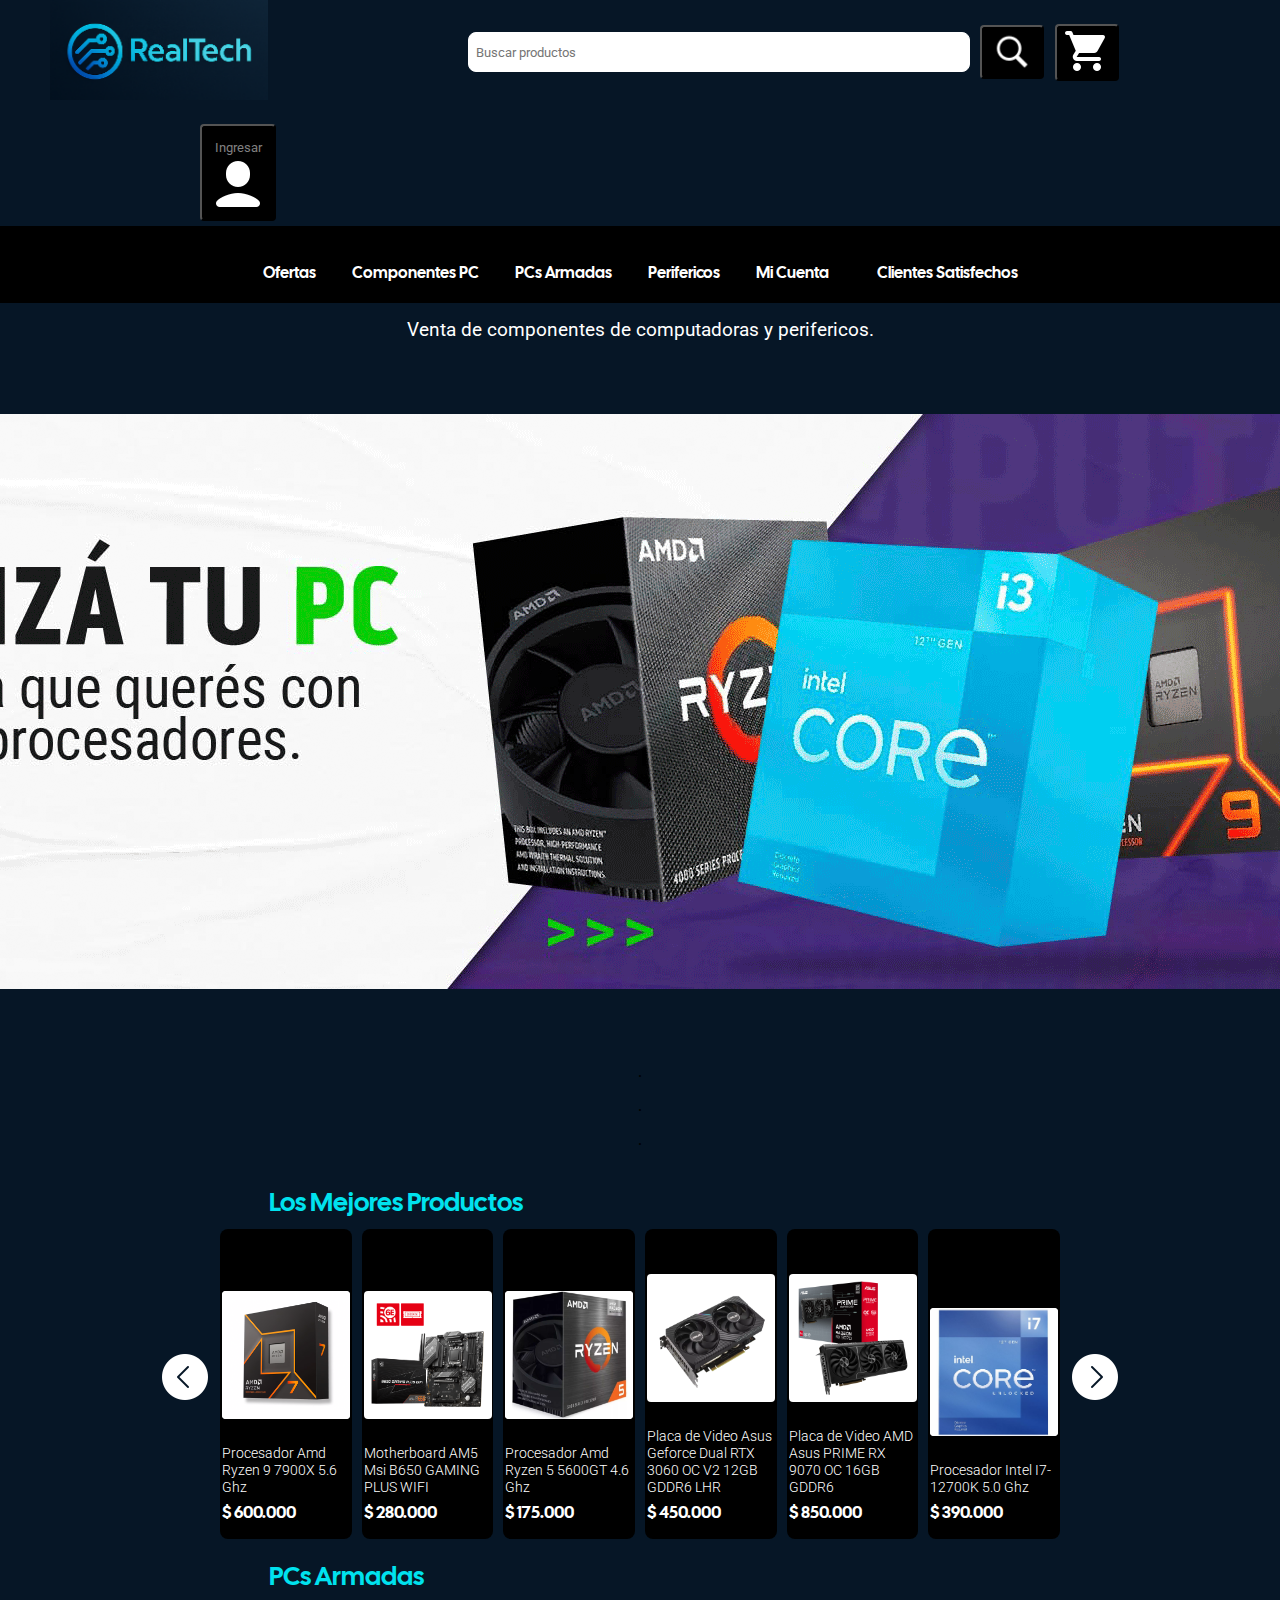
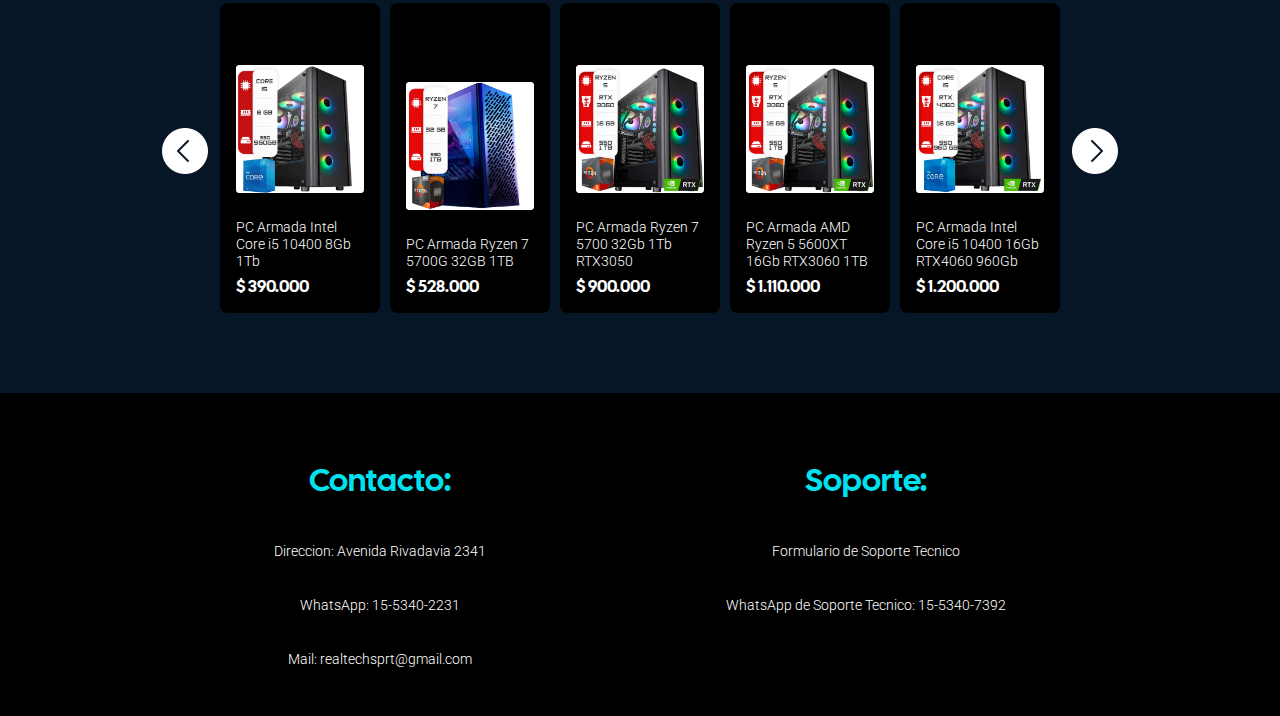
<file: index.html>
<!DOCTYPE html>
<html lang="en">
<head>
    <meta charset="UTF-8" />
    <meta name="viewport" content="width=device-width, initial-scale=1.0" />
    <meta http-equiv="X-UA-Compatible" content="ie=edge" />
    <title>HTML + CSS</title>
    <link rel="stylesheet" href="../estilos/styles.css" />
    <!--link a fuentes-->
    <link rel="preconnect" href="https://fonts.googleapis.com">
    <link rel="preconnect" href="https://fonts.gstatic.com" crossorigin>
    <link href="https://fonts.googleapis.com/css2?family=Cal+Sans&family=Mandali&display=swap" 
    rel="stylesheet"
    />
    <link
      href="https://fonts.googleapis.com/css2?family=Poppins:ital,wght@0,100;0,200;0,300;0,400;0,500;0,600;0,700;0,800;0,900;1,100;1,200;1,300;1,400;1,500;1,600;1,700;1,800;1,900&family=Roboto:ital,wght@0,100..900;1,100..900&display=swap"
      rel="stylesheet"
    />


</head>
<body>

    <header>
      <div class="logo">
        <a href="index.html"
          ><img
            id="logo"
            src="../imagenes/logo realtech.png"
            alt="Logo RealTech"
          />
        </a>
      </div>

      <div class="BarraBusqueda">
        <input id="inputBuscar" placeholder="Buscar productos" />
        <button id="botonBuscar">
          <img src="../imagenes/icons8-search-50.png" id="pngBuscar" />
        </button>
      </div>
      <div class="carrito">
        <button id="botonCarrito"> <img src="../imagenes/icons8-shopping-cart-48.png" id="pngCarrito" /> </button>
      </div>
<div class="botonUser"> 
  <button id="botonUser"> 
  <p class="textoIconoUser">Ingresar</p>
  <img src="../imagenes/icons8-user-60.png" id="imagenIconoUser" alt="userIcono"></button>
</div>

      <nav class="linkSecciones">
        <ul id="listaSecciones">
          <li><a href="">Ofertas</a></li>
          <li>Componentes PC
            <ul class="subListaDropdown">
              <li><a href="">Procesadores</a></li>
              <li><a href="">Placas de Video</a></li>
              <li><a href="">Motherboards</a></li>
              <li><a href="">Memorias Ram</a></li>
              <li><a href="">Almacenamiento</a></li>
              <li><a href="">Fuentes de Poder</a></li>
              <li><a href="">Gabinetes</a></li>
              <li><a href="">Disipadores</a></li>
            </ul>
          </li>
          <li><a href="">PCs Armadas</a>
            <ul class="subListaDropdown">
              <li><a href="">PCs Intel</a></li>
              <li><a href="">PCs AMD</a></li>
            </ul>
          </li>
          <li>Perifericos
            <ul class="subListaDropdown">
              <li><a href="">Teclados</a></li>
              <li><a href="">Mouses</a></li>
              <li><a href="">Pads</a></li>
              <li><a href="">Auriculares</a></li>
              <li><a href="">Microfonos</a></li>
              <li><a href="">Camaras Web</a></li>
              <li><a href="">Monitores</a></li>
            </ul>
          </li>
          <li><a href="">Mi Cuenta</a>
            <ul class="subListaDropdown">
              <li><a href="">Iniciar Sesion</a></li>
              <li><a href="">Historial de Compras</a></li>
              <li><a href="">Favoritos</a></li>
            </ul>
          </li>
          <li><a href="html/galeria.html">Clientes Satisfechos</a></li>
        </ul>

      </nav>
    </header>
    <main>
      <p class="textoInicial">Venta de componentes de computadoras y perifericos.</p>

      <div id="carousel">
        
        <div class="flechaIzquierda">
        <img id="flechaIzquierda" src="../imagenes/icons8-flecha-izquierda.png" alt="flecha izquierda" loading="lazy">
        </div>
        <div class="carouselImgsContainer">
          <div class="Img">
            <img src="../imagenes/carrousel-1.webp" id="imgCarousel" class="carouselImg" alt="imagenCarousel1">
          </div>
          
        </div>
        <div class="flechaDerecha">
        <img id="flechaDerecha" src="../imagenes/icons8-flecha-derecha.png"alt="flecha derecha" loading="lazy"> 
        </div>
      </div>
      <div class="carouselPages" id="puntos">
            
      </div>

      <div class="separador">
        <h2 class="titulo">Los Mejores Productos</h2>    
      </div>
    <section class="cardProductos">
      <div class="flechaIzquierda">
        <img class="imagenIzquierda" src="../imagenes/icons8-flecha-izquierda.png">
      </div>
    
    <div class="wholeCard">
      <div class="containerImageCard">
        <img class="imageCard" src="../imagenes/ryzen9 7900X.png" alt="Imagen del producto" />
        </div>
      <div class="cardInfo">
        <h3 class="nombreProducto">Procesador Amd Ryzen 9 7900X 5.6 Ghz</h3>
        <h3 class="precioProducto">$ 600.000</h3> 
      </div>
    </div>
    <div class="wholeCard">
      <div class="containerImageCard">
        <img class="imageCard" src="../imagenes/MB MSI B650 gaming plus wifi.png" alt="Imagen del producto" />
        </div>
      <div class="cardInfo">
        <h3 class="nombreProducto">Motherboard AM5 Msi B650 GAMING PLUS WIFI</h3>
        <h3 class="precioProducto">$ 280.000</h3>
      </div>
    </div>
    <div class="wholeCard">
      <div class="containerImageCard">
        <img class="imageCard" src="../imagenes/Ryzen5 5600gt.jpg" alt="Imagen del producto" />
        </div>
      <div class="cardInfo">
        <h3 class="nombreProducto">Procesador Amd Ryzen 5 5600GT 4.6 Ghz</h3>
        <h3 class="precioProducto">$ 175.000</h3>
      </div>
    </div>
    <div class="wholeCard">
      <div class="containerImageCard">
        <img class="imageCard" src="../imagenes/RTX 3060 ASUS 12gb gddr6.webp" alt="Imagen del producto" />
        </div>
      <div class="cardInfo">
        <h3 class="nombreProducto">Placa de Video Asus Geforce Dual RTX 3060 OC V2 12GB GDDR6 LHR</h3>
        <h3 class="precioProducto">$ 450.000</h3>
      </div>
    </div>
    <div class="wholeCard">
      <div class="containerImageCard">
        <img  class="imageCard" src="../imagenes/AMD Radeon ASUS PRIME 9070 OC 16Gb gddr6.png" alt="Imagen del producto" />
        </div>
      <div class="cardInfo">
        <h3 class="nombreProducto">Placa de Video AMD Asus PRIME RX 9070  OC 16GB GDDR6</h3>
        <h3 class="precioProducto">$ 850.000</h3>
      </div>
    </div>
    <div class="wholeCard">
      <div class="containerImageCard">
        <img  class="imageCard" src="../imagenes/Intel I7 12700K.jpg" alt="Imagen del producto" />
        </div>
      <div class="cardInfo">
        <h3 class="nombreProducto">Procesador Intel I7-12700K 5.0 Ghz</h3>
        <h3 class="precioProducto">$ 390.000</h3>
      </div>
    </div>
    <div class="flechaDerecha">
      <img class="imagenDerecha" src="../imagenes/icons8-flecha-derecha.png">
    </div>
    </section>

    <div class="separador">
      <h2 class="titulo">PCs Armadas</h2>
    </div>

    <section class="cardProductos">
      <div class="flechaIzquierda">
        <img class="imagenIzquierda" src="../imagenes/icons8-flecha-izquierda.png">
      </div>
    <div class="wholeCard">
      <div class="containerImageCard">
        <img class="imageCard" src="../imagenes/PC I5 10400 8gb 1tb.jpg" alt="Imagen del producto" />
      </div>
      <div class="cardInfo">
        <h3 class="nombreProducto">PC Armada Intel Core i5 10400 8Gb 1Tb</h3>
        <h3 class="precioProducto">$ 390.000</h3>
      </div>
    </div>
    <div class="wholeCard">
      <div class="containerImageCard">
        <img class="imageCard" src="../imagenes/Pc Ryzen 7 5700G  32GB 1TB.jpg" alt="Imagen del producto" />
        </div>
      <div class="cardInfo">
        <h3 class="nombreProducto">PC Armada Ryzen 7 5700G 32GB 1TB</h3>
        <h3 class="precioProducto">$ 528.000</h3>
      </div>
    </div>
    <div class="wholeCard">
      <div class="containerImageCard">
        <img class="imageCard" src="../imagenes/PC Ryzen 5 5600XT 16Gb 1Tb RTX3060.jpg" alt="Imagen del producto" />
        </div>
      <div class="cardInfo">
        <h3 class="nombreProducto">PC Armada Ryzen 7 5700 32Gb 1Tb RTX3050</h3>
        <h3 class="precioProducto">$ 900.000</h3>
      </div>
    </div>
    <div class="wholeCard">
      <div class="containerImageCard">
        <img class="imageCard" src="../imagenes/PC Ryzen 5 5600XT 16Gb 1Tb RTX3060.jpg" alt="Imagen del producto" />
        </div>
      <div class="cardInfo">
        <h3 class="nombreProducto">PC Armada AMD Ryzen 5 5600XT 16Gb RTX3060 1TB</h3>
        <h3 class="precioProducto">$ 1.110.000</h3>
      </div>
    </div>
    <div class="wholeCard">
      <div class="containerImageCard">
        <img class="imageCard" src="../imagenes/PC I5 10400 16Gb RTX4060 960Gb.jpg" alt="Imagen del producto" />
        </div>
      <div class="cardInfo">
        <h3 class="nombreProducto">PC Armada Intel Core i5 10400 16Gb RTX4060 960Gb</h3>
        <h3 class="precioProducto">$ 1.200.000</h3>
      </div>
    </div>
    <div class="flechaDerecha">
      <img class="imagenDerecha" src="../imagenes/icons8-flecha-derecha.png">
    </div>
    </section>
  </main>
    <footer>
      <div class="contactoSoporte">
       <h3 class="tituloFooter">Contacto:</h3>
        <p class="datosContacto">Direccion: Avenida Rivadavia 2341</p>
        <p class="datosContacto">WhatsApp: 15-5340-2231</p>
        <p class="datosContacto">Mail: realtechsprt@gmail.com</p>
      </div>  
      <div class="contactoSoporte">
        <h3 class="tituloFooter">Soporte:</h3>
          <p class="datosSoporte"><a href="html/soporteTecnico.html">Formulario de Soporte Tecnico</a></p>
          <p class="datosSoporte">WhatsApp de Soporte Tecnico: 15-5340-7392</p>

      </div>
  </footer>
  <script src="js/app.js"></script>
</body>
</html>
</file>
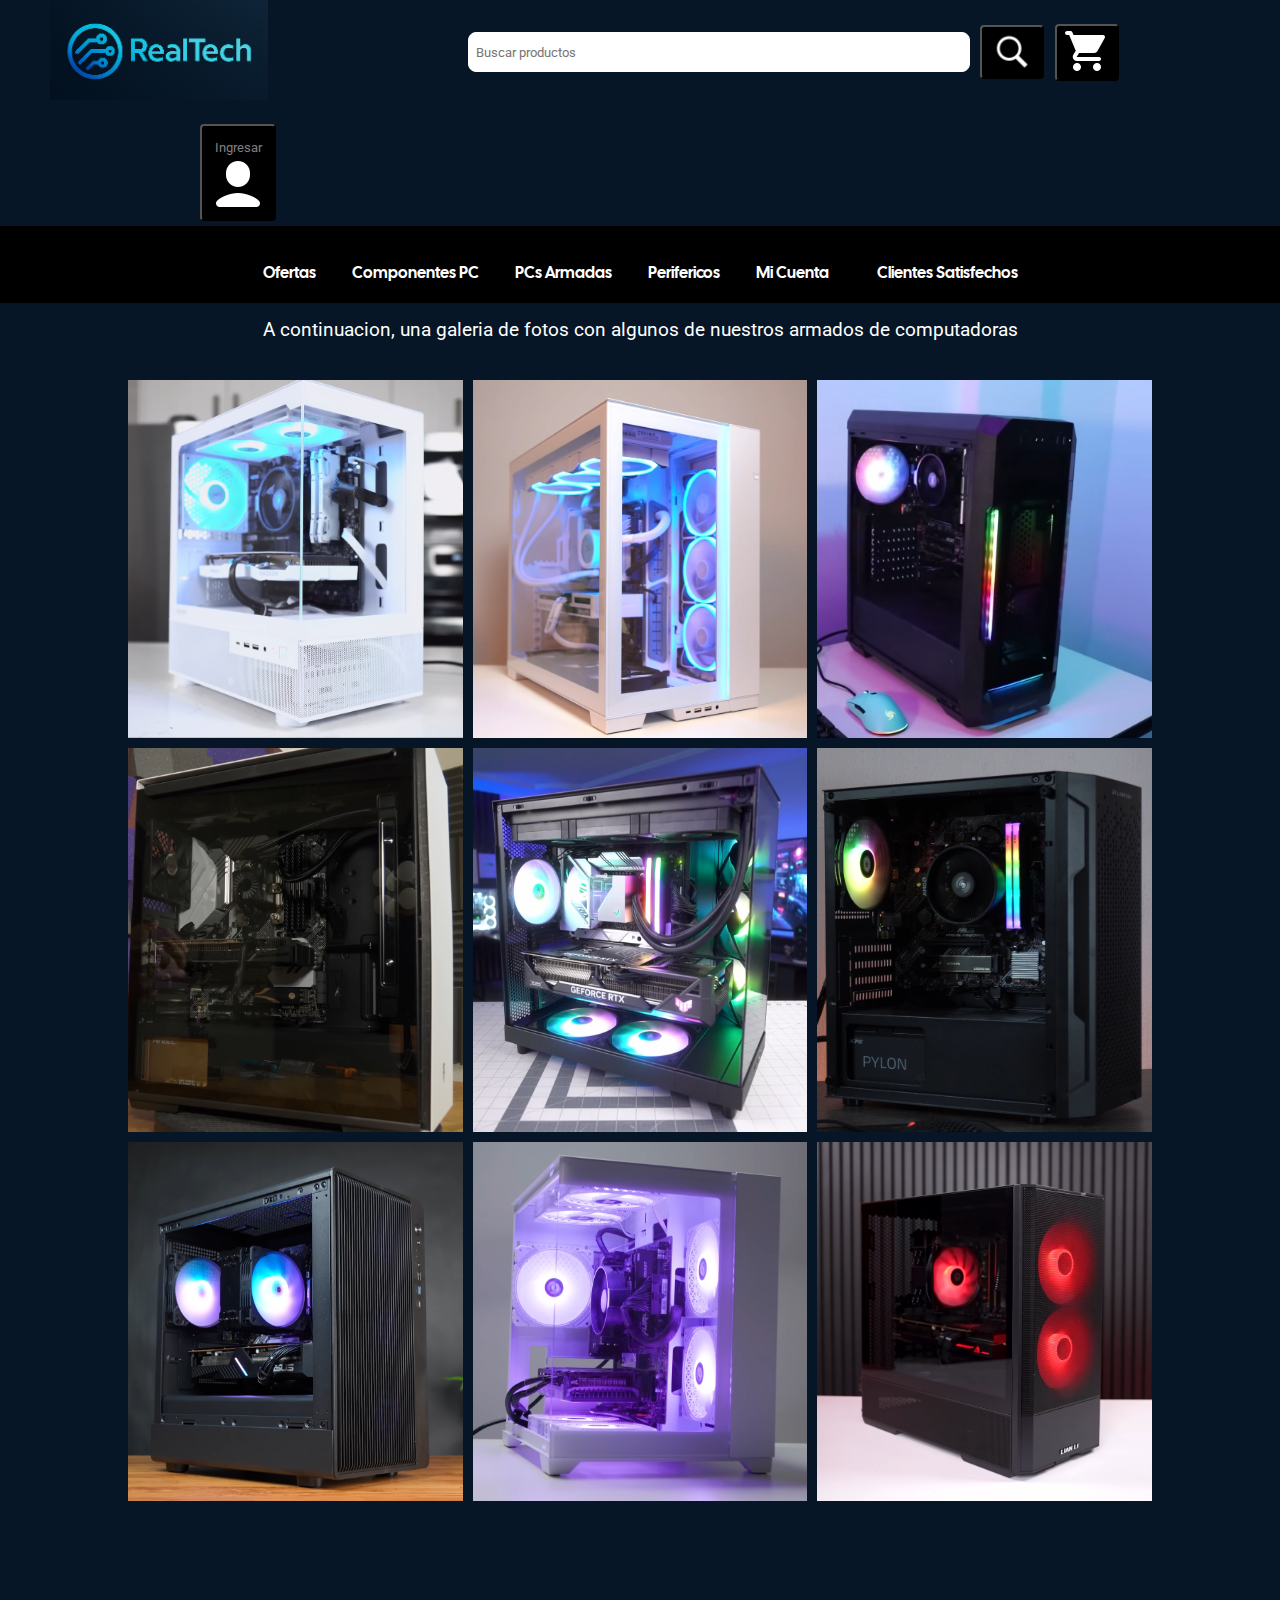
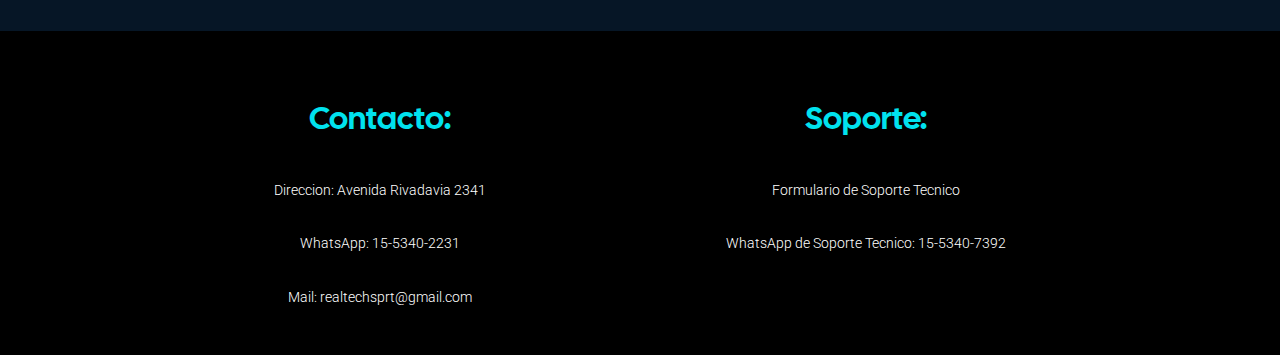
<file: html/galeria.html>
<!DOCTYPE html>
<html lang="en">
<head>
    <meta charset="UTF-8">
    <meta name="viewport" content="width=device-width, initial-scale=1.0">
    <title>Galeria de fotos</title>
    <link rel="stylesheet" href="../estilos/styles.css">
<link rel="stylesheet" href="../estilos/galeria.css">
<!--link a fuentes-->
<link rel="preconnect" href="https://fonts.googleapis.com">
<link rel="preconnect" href="https://fonts.gstatic.com" crossorigin>
<link href="https://fonts.googleapis.com/css2?family=Cal+Sans&family=Mandali&display=swap" 
rel="stylesheet"
/>
<link
  href="https://fonts.googleapis.com/css2?family=Poppins:ital,wght@0,100;0,200;0,300;0,400;0,500;0,600;0,700;0,800;0,900;1,100;1,200;1,300;1,400;1,500;1,600;1,700;1,800;1,900&family=Roboto:ital,wght@0,100..900;1,100..900&display=swap"
  rel="stylesheet"
/>
<!--vinculacion a booststrap-->
<link href="https://cdn.jsdelivr.net/npm/bootstrap@5.3.5/dist/css/bootstrap.min.css" rel="stylesheet" integrity="sha384-SgOJa3DmI69IUzQ2PVdRZhwQ+dy64/BUtbMJw1MZ8t5HZApcHrRKUc4W0kG879m7" crossorigin="anonymous">


</head>
<body>
<script src="https://cdn.jsdelivr.net/npm/bootstrap@5.3.5/dist/js/bootstrap.bundle.min.js" integrity="sha384-k6d4wzSIapyDyv1kpU366/PK5hCdSbCRGRCMv+eplOQJWyd1fbcAu9OCUj5zNLiq" crossorigin="anonymous"></script>

<header>
  <div class="logo">
    <a href="../index.html"
      ><img
        id="logo"
        src="../imagenes/logo realtech.png"
        alt="Logo RealTech"
      />
    </a>
  </div>

  <div class="BarraBusqueda">
    <input id="inputBuscar" placeholder="Buscar productos" />
    <button id="botonBuscar">
      <img src="../imagenes/icons8-search-50.png" id="pngBuscar" />
    </button>
  </div>
  <div class="carrito">
    <button id="botonCarrito"> <img src="../imagenes/icons8-shopping-cart-48.png" id="pngCarrito" /> </button>
  </div>
<div class="botonUser"> 
<button id="botonUser"> 
<p class="textoIconoUser">Ingresar</p>
<img src="../imagenes/icons8-user-60.png" id="imagenIconoUser" alt="userIcono"></button>
</div>

  <nav class="linkSecciones">
    <ul id="listaSecciones">
      <li><a href="">Ofertas</a></li>
      <li>Componentes PC
        <ul class="subListaDropdown">
          <li><a href="">Procesadores</a></li>
          <li><a href="">Placas de Video</a></li>
          <li><a href="">Motherboards</a></li>
          <li><a href="">Memorias Ram</a></li>
          <li><a href="">Almacenamiento</a></li>
          <li><a href="">Fuentes de Poder</a></li>
          <li><a href="">Gabinetes</a></li>
          <li><a href="">Disipadores</a></li>
        </ul>
      </li>
      <li><a href="">PCs Armadas</a>
        <ul class="subListaDropdown">
          <li><a href="">PCs Intel</a></li>
          <li><a href="">PCs AMD</a></li>
        </ul>
      </li>
      <li>Perifericos
        <ul class="subListaDropdown">
          <li><a href="">Teclados</a></li>
          <li><a href="">Mouses</a></li>
          <li><a href="">Pads</a></li>
          <li><a href="">Auriculares</a></li>
          <li><a href="">Microfonos</a></li>
          <li><a href="">Camaras Web</a></li>
          <li><a href="">Monitores</a></li>
        </ul>
      </li>
      <li><a href="">Mi Cuenta</a>
        <ul class="subListaDropdown">
          <li><a href="">Iniciar Sesion</a></li>
          <li><a href="">Historial de Compras</a></li>
          <li><a href="">Favoritos</a></li>
        </ul>
      </li>
      <li><a href="galeria.html">Clientes Satisfechos</a></li>
    </ul>

  </nav>
</header>
<main>

    <p class="textoInicial">A continuacion, una galeria de fotos con algunos de nuestros armados de computadoras</p>

<section class="galeria">
    <div class="imagenGaleria">
        <img class= "imgGal" src="../imagenes/galeria-1.png" alt="galeria-1">
        

    </div>
    <div class="imagenGaleria">
        <img class= "imgGal" src="../imagenes/galeria-2.png" alt="galeria-1">
        

    </div>
    <div class="imagenGaleria">
        <img class= "imgGal" src="../imagenes/galeria-3.png" alt="galeria-1">
        

    </div>
    <div class="imagenGaleria">
        <img class= "imgGal" src="../imagenes/galeria-4.png" alt="galeria-1">
        

    </div>
    <div class="imagenGaleria">
        <img class= "imgGal" src="../imagenes/galeria-5.png" alt="galeria-1">
        

    </div>
    <div class="imagenGaleria">
        <img class= "imgGal" src="../imagenes/galeria-7.png" alt="galeria-1">
        

    </div>
    <div class="imagenGaleria">
        <img class= "imgGal" src="../imagenes/galeria-8.png" alt="galeria-1">
        

    </div>
    <div class="imagenGaleria">
        <img class= "imgGal" src="../imagenes/galeria-9.png" alt="galeria-1">
        

    </div>
    <div class="imagenGaleria">
        <img class= "imgGal" src="../imagenes/galeria-10.png" alt="galeria-1">
        

    </div>


</section>

</main>

<footer>
  <div class="contactoSoporte">
  <h3 class="tituloFooter">Contacto:</h3>
    <p class="datosContacto">Direccion: Avenida Rivadavia 2341</p>
    <p class="datosContacto">WhatsApp: 15-5340-2231</p>
    <p class="datosContacto">Mail: realtechsprt@gmail.com</p>
  </div>  
  <div class="contactoSoporte">
    <h3 class="tituloFooter">Soporte:</h3>
      <p class="datosSoporte"><a href="soporteTecnico.html">Formulario de Soporte Tecnico</a></p>
      <p class="datosSoporte">WhatsApp de Soporte Tecnico: 15-5340-7392</p>

  </div>
</footer>
</body>
</html>
</file>
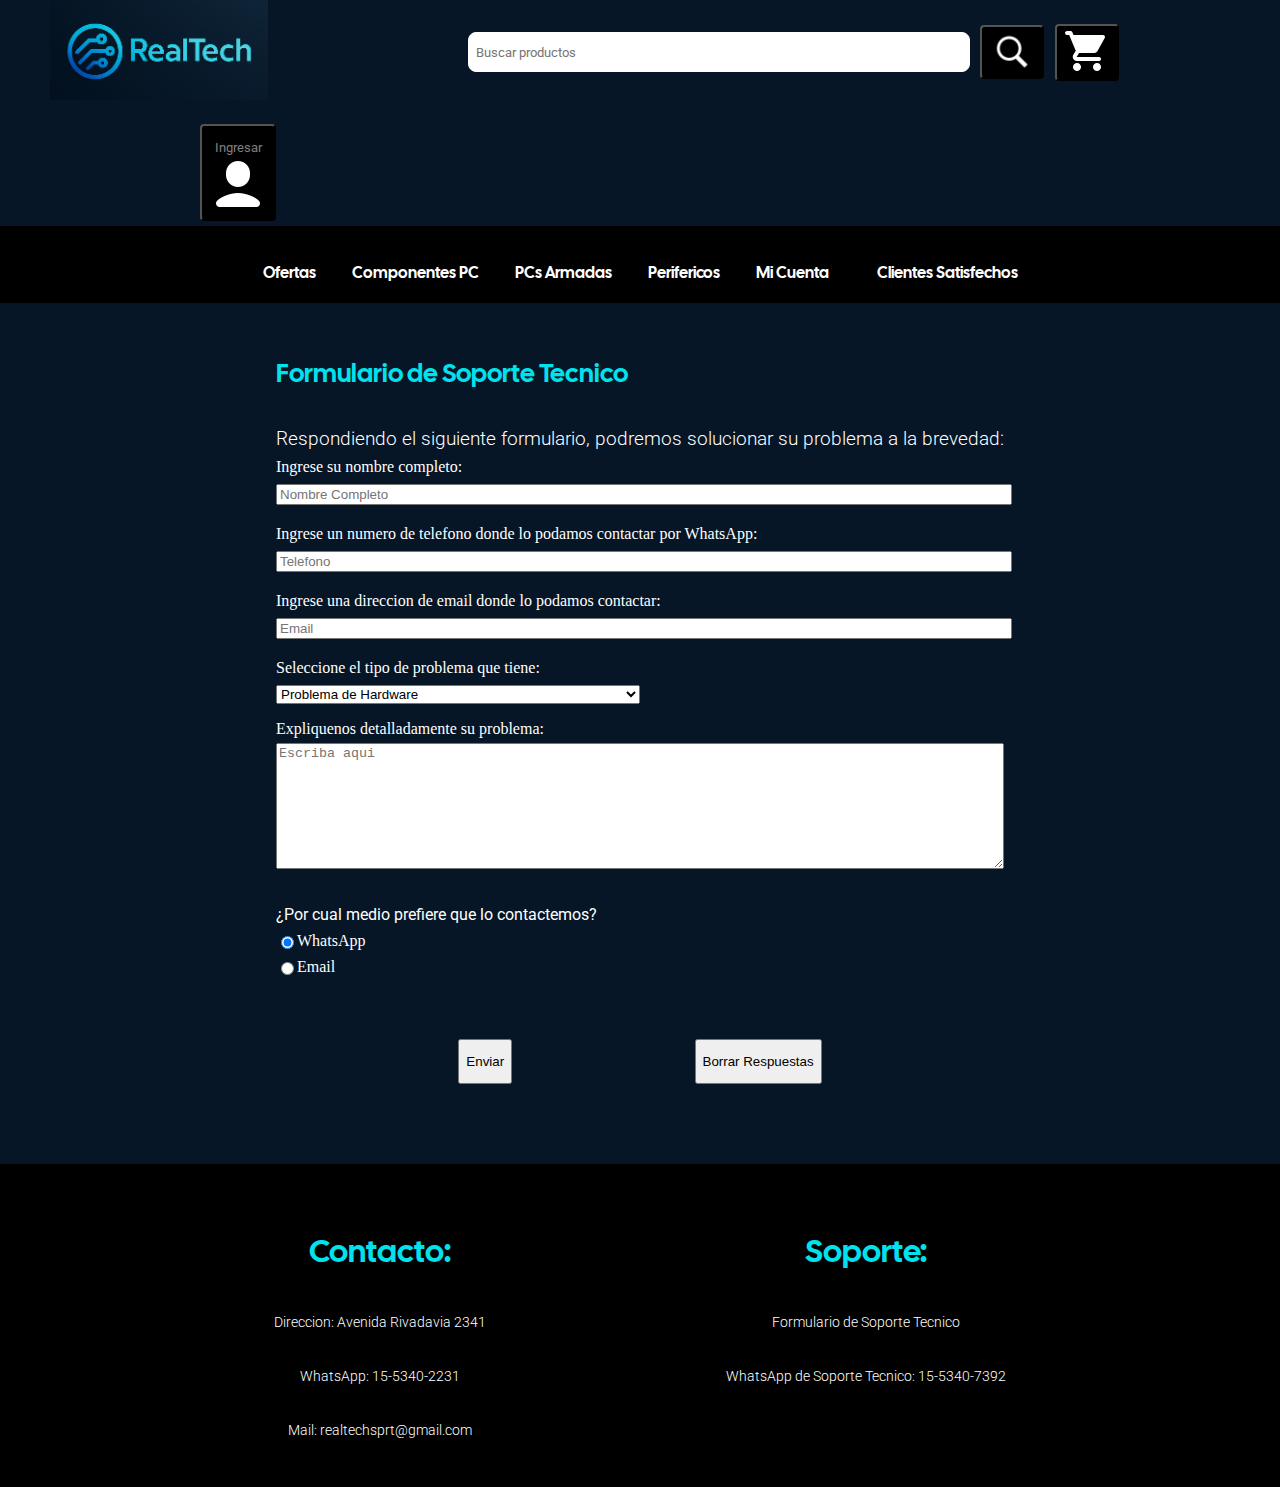
<file: html/soporteTecnico.html>
<!DOCTYPE html>
<html lang="en">
<head>
    <meta charset="UTF-8">
    <meta name="viewport" content="width=device-width, initial-scale=1.0">
    <title>Formulario de Soporte</title>
    <link rel="stylesheet" href="../estilos/styles.css" />
    <link rel="stylesheet" href="../estilos/soporteTecnico.css" />
    <!--link a fuentes-->
    <link rel="preconnect" href="https://fonts.googleapis.com">
    <link rel="preconnect" href="https://fonts.gstatic.com" crossorigin>
    <link href="https://fonts.googleapis.com/css2?family=Cal+Sans&family=Mandali&display=swap" 
    rel="stylesheet"
    />
    <link
      href="https://fonts.googleapis.com/css2?family=Poppins:ital,wght@0,100;0,200;0,300;0,400;0,500;0,600;0,700;0,800;0,900;1,100;1,200;1,300;1,400;1,500;1,600;1,700;1,800;1,900&family=Roboto:ital,wght@0,100..900;1,100..900&display=swap"
      rel="stylesheet"
    />
    <!--vinculacion a booststrap-->
    <link href="https://cdn.jsdelivr.net/npm/bootstrap@5.3.5/dist/css/bootstrap.min.css" rel="stylesheet" integrity="sha384-SgOJa3DmI69IUzQ2PVdRZhwQ+dy64/BUtbMJw1MZ8t5HZApcHrRKUc4W0kG879m7" crossorigin="anonymous">

</head>
<body>
    <script src="https://cdn.jsdelivr.net/npm/bootstrap@5.3.5/dist/js/bootstrap.bundle.min.js" integrity="sha384-k6d4wzSIapyDyv1kpU366/PK5hCdSbCRGRCMv+eplOQJWyd1fbcAu9OCUj5zNLiq" crossorigin="anonymous"></script>

    <header>
      <div class="logo">
        <a href="../index.html"
          ><img
            id="logo"
            src="../imagenes/logo realtech.png"
            alt="Logo RealTech"
          />
        </a>
      </div>

      <div class="BarraBusqueda">
        <input id="inputBuscar" placeholder="Buscar productos" />
        <button id="botonBuscar">
          <img src="../imagenes/icons8-search-50.png" id="pngBuscar" />
        </button>
      </div>
      <div class="carrito">
        <button id="botonCarrito"> <img src="../imagenes/icons8-shopping-cart-48.png" id="pngCarrito" /> </button>
      </div>
<div class="botonUser"> 
  <button id="botonUser"> 
  <p class="textoIconoUser">Ingresar</p>
  <img src="../imagenes/icons8-user-60.png" id="imagenIconoUser" alt="userIcono"></button>
</div>

      <nav class="linkSecciones">
        <ul id="listaSecciones">
          <li><a href="">Ofertas</a></li>
          <li>Componentes PC
            <ul class="subListaDropdown">
              <li><a href="">Procesadores</a></li>
              <li><a href="">Placas de Video</a></li>
              <li><a href="">Motherboards</a></li>
              <li><a href="">Memorias Ram</a></li>
              <li><a href="">Almacenamiento</a></li>
              <li><a href="">Fuentes de Poder</a></li>
              <li><a href="">Gabinetes</a></li>
              <li><a href="">Disipadores</a></li>
            </ul>
          </li>
          <li><a href="">PCs Armadas</a>
            <ul class="subListaDropdown">
              <li><a href="">PCs Intel</a></li>
              <li><a href="">PCs AMD</a></li>
            </ul>
          </li>
          <li>Perifericos
            <ul class="subListaDropdown">
              <li><a href="">Teclados</a></li>
              <li><a href="">Mouses</a></li>
              <li><a href="">Pads</a></li>
              <li><a href="">Auriculares</a></li>
              <li><a href="">Microfonos</a></li>
              <li><a href="">Camaras Web</a></li>
              <li><a href="">Monitores</a></li>
            </ul>
          </li>
          <li><a href="">Mi Cuenta</a>
            <ul class="subListaDropdown">
              <li><a href="">Iniciar Sesion</a></li>
              <li><a href="">Historial de Compras</a></li>
              <li><a href="">Favoritos</a></li>
            </ul>
          </li>
          <li><a href="galeria.html">Clientes Satisfechos</a></li>
        </ul>

      </nav>
    </header>
    <main>

<section class="formulario">
<h1 class="tituloFormSprt">Formulario de Soporte Tecnico</h1>
<p class="introForm">Respondiendo el siguiente formulario, podremos solucionar su problema a la brevedad:</p>

<form id="formularioSoporte" >
<div id="formulario">

  <div class="datosPersonales">
    <label for="inputNombreCompletoSprt">Ingrese su nombre completo:</label>
    <input type="text" name="Nombre Completo" placeholder="Nombre Completo" id="inputNombreCompletoSprt" required>
  </div>
  <div class="datosPersonales">
   <label for="inputTelefonoSprt">Ingrese un numero de telefono donde lo podamos contactar por WhatsApp:</label>
    <input type="text" name="Telefono" placeholder="Telefono" id="inputTelefonoSprt" autocomplete="off" required>
  </div>
  <div class="datosPersonales">
    <label for="inputEmailSprt">Ingrese una direccion de email donde lo podamos contactar:</label>
    <input type="text" name="Email" placeholder="Email" id  ="inputEmailSprt" required autocomplete="off"> 
  </div>
    <div class="seleccionProblema">
      <label for="selectProblema">Seleccione el tipo de problema que tiene:</label>
      <select id="selectProblema">
        <option value="Problema de Hardware">Problema de Hardware</option>
        <option value="Problema de Software">Problema de Software</option>
        <option value="Problema con el Envio">Problema con el Envio</option>
        <option value="Problema con el Pago">Problema con el Pago</option>
        <option value="Otro">Otro</option>
      </select>
 
       <!-- Campo de texto oculto al inicio -->
      <div id="otroInput" >
        <label for="otroTexto">Especificá:</label>
        <input type="text" id="otroTexto" name="otroTexto" required>
      </div> 
     
    </div>
      <div class="explicacionProblema">
        <label for="explicacionProblema">Expliquenos detalladamente su problema:</label>
        <textarea id="explicacionProblema" name="explicacionProblema" rows="8" cols="70" placeholder="Escriba aqui"></textarea>
      </div>
      <div class="preferenciaContacto">
        <p class="textoPreferenciaContacto">¿Por cual medio prefiere que lo contactemos?</p>
        <div class="inputRadio">
          <input type="radio" id="Telefono" name="preferencia" value="Telefono" checked autocomplete="off"/>
          <label for="Telefono">WhatsApp</label>
        </div>
        <div class="inputRadio">
          <input type="radio" id="Email" name="preferencia" value="Email" autocomplete="off" />
          <label for="Email">Email</label>
        </div>
      </div>
      <div class="botonSubmitReset">
        <button type="submit" id="botonEnviar">Enviar</button>
        <button type="reset" id="botonReset">Borrar Respuestas</button>
      </div>
</div>

</div>
</form>

</section>

    </main>
    <footer>
        <div class="contactoSoporte">
        <h3 class="tituloFooter">Contacto:</h3>
          <p class="datosContacto">Direccion: Avenida Rivadavia 2341</p>
          <p class="datosContacto">WhatsApp: 15-5340-2231</p>
          <p class="datosContacto">Mail: realtechsprt@gmail.com</p>
        </div>  
        <div class="contactoSoporte">
          <h3 class="tituloFooter">Soporte:</h3>
            <p class="datosSoporte"><a href="soporteTecnico.html">Formulario de Soporte Tecnico</a></p>
            <p class="datosSoporte">WhatsApp de Soporte Tecnico: 15-5340-7392</p>
  
        </div>
    </footer>
    <script src="../js/formulario.js"></script>
</body>
</html>
</file>
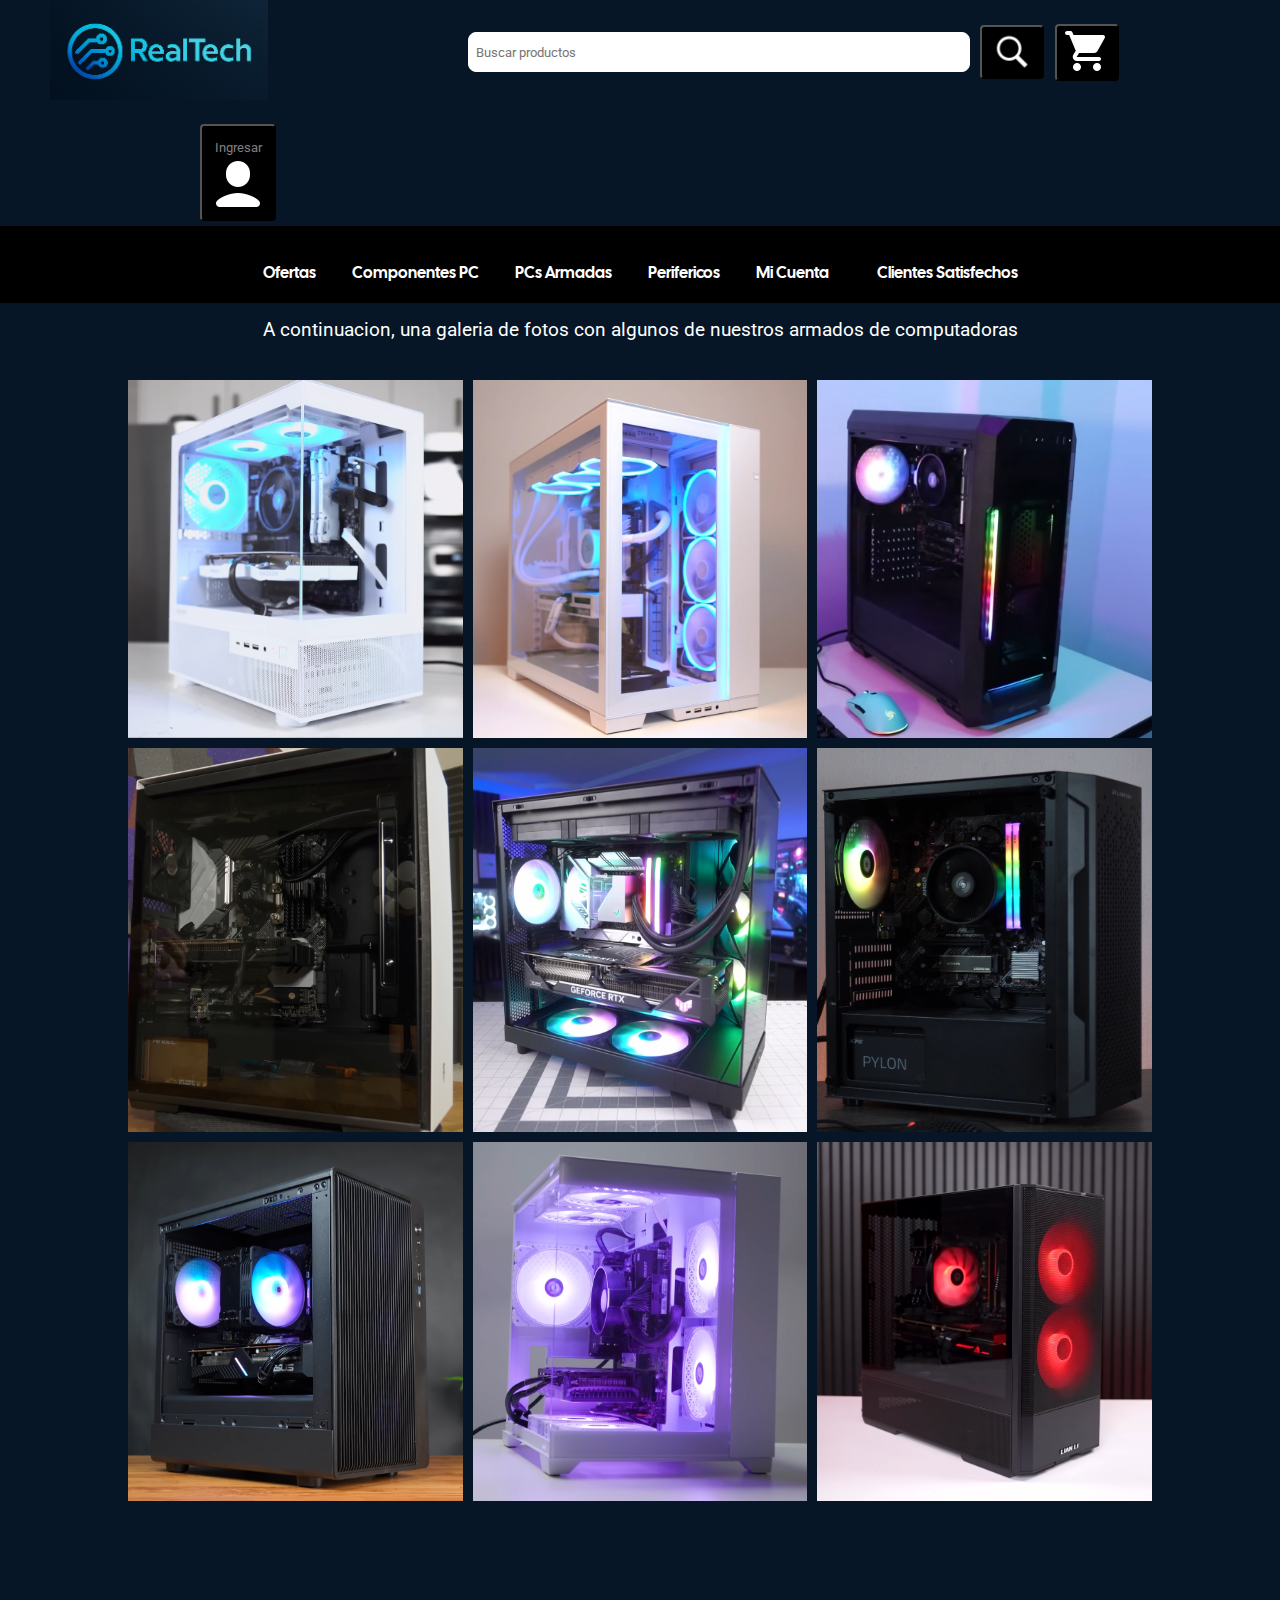
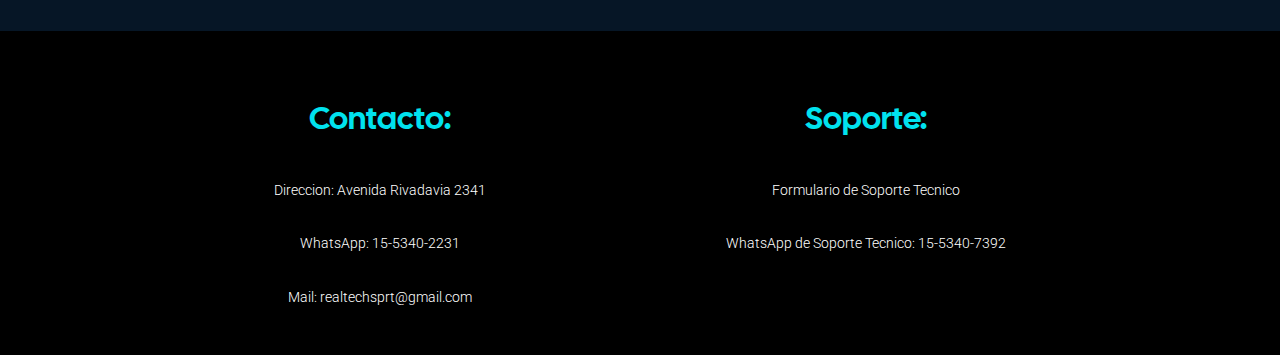
<file: 4 tp-maqueta/html/galeria.html>
<!DOCTYPE html>
<html lang="en">
<head>
    <meta charset="UTF-8">
    <meta name="viewport" content="width=device-width, initial-scale=1.0">
    <title>Galeria de fotos</title>
    <link rel="stylesheet" href="../estilos/styles.css">
<link rel="stylesheet" href="../estilos/galeria.css">
<!--link a fuentes-->
<link rel="preconnect" href="https://fonts.googleapis.com">
<link rel="preconnect" href="https://fonts.gstatic.com" crossorigin>
<link href="https://fonts.googleapis.com/css2?family=Cal+Sans&family=Mandali&display=swap" 
rel="stylesheet"
/>
<link
  href="https://fonts.googleapis.com/css2?family=Poppins:ital,wght@0,100;0,200;0,300;0,400;0,500;0,600;0,700;0,800;0,900;1,100;1,200;1,300;1,400;1,500;1,600;1,700;1,800;1,900&family=Roboto:ital,wght@0,100..900;1,100..900&display=swap"
  rel="stylesheet"
/>
<!--vinculacion a booststrap-->
<link href="https://cdn.jsdelivr.net/npm/bootstrap@5.3.5/dist/css/bootstrap.min.css" rel="stylesheet" integrity="sha384-SgOJa3DmI69IUzQ2PVdRZhwQ+dy64/BUtbMJw1MZ8t5HZApcHrRKUc4W0kG879m7" crossorigin="anonymous">


</head>
<body>
<script src="https://cdn.jsdelivr.net/npm/bootstrap@5.3.5/dist/js/bootstrap.bundle.min.js" integrity="sha384-k6d4wzSIapyDyv1kpU366/PK5hCdSbCRGRCMv+eplOQJWyd1fbcAu9OCUj5zNLiq" crossorigin="anonymous"></script>

<header>
  <div class="logo">
    <a href="index.html"
      ><img
        id="logo"
        src="../imagenes/logo realtech.png"
        alt="Logo RealTech"
      />
    </a>
  </div>

  <div class="BarraBusqueda">
    <input id="inputBuscar" placeholder="Buscar productos" />
    <button id="botonBuscar">
      <img src="../imagenes/icons8-search-50.png" id="pngBuscar" />
    </button>
  </div>
  <div class="carrito">
    <button id="botonCarrito"> <img src="../imagenes/icons8-shopping-cart-48.png" id="pngCarrito" /> </button>
  </div>
<div class="botonUser"> 
<button id="botonUser"> 
<p class="textoIconoUser">Ingresar</p>
<img src="../imagenes/icons8-user-60.png" id="imagenIconoUser" alt="userIcono"></button>
</div>

  <nav class="linkSecciones">
    <ul id="listaSecciones">
      <li><a href="">Ofertas</a></li>
      <li>Componentes PC
        <ul class="subListaDropdown">
          <li><a href="">Procesadores</a></li>
          <li><a href="">Placas de Video</a></li>
          <li><a href="">Motherboards</a></li>
          <li><a href="">Memorias Ram</a></li>
          <li><a href="">Almacenamiento</a></li>
          <li><a href="">Fuentes de Poder</a></li>
          <li><a href="">Gabinetes</a></li>
          <li><a href="">Disipadores</a></li>
        </ul>
      </li>
      <li><a href="">PCs Armadas</a>
        <ul class="subListaDropdown">
          <li><a href="">PCs Intel</a></li>
          <li><a href="">PCs AMD</a></li>
        </ul>
      </li>
      <li>Perifericos
        <ul class="subListaDropdown">
          <li><a href="">Teclados</a></li>
          <li><a href="">Mouses</a></li>
          <li><a href="">Pads</a></li>
          <li><a href="">Auriculares</a></li>
          <li><a href="">Microfonos</a></li>
          <li><a href="">Camaras Web</a></li>
          <li><a href="">Monitores</a></li>
        </ul>
      </li>
      <li><a href="">Mi Cuenta</a>
        <ul class="subListaDropdown">
          <li><a href="">Iniciar Sesion</a></li>
          <li><a href="">Historial de Compras</a></li>
          <li><a href="">Favoritos</a></li>
        </ul>
      </li>
      <li><a href="galeria.html">Clientes Satisfechos</a></li>
    </ul>

  </nav>
</header>
<main>

    <p class="textoInicial">A continuacion, una galeria de fotos con algunos de nuestros armados de computadoras</p>

<section class="galeria">
    <div class="imagenGaleria">
        <img class= "imgGal" src="../imagenes/galeria-1.png" alt="galeria-1">
        

    </div>
    <div class="imagenGaleria">
        <img class= "imgGal" src="../imagenes/galeria-2.png" alt="galeria-1">
        

    </div>
    <div class="imagenGaleria">
        <img class= "imgGal" src="../imagenes/galeria-3.png" alt="galeria-1">
        

    </div>
    <div class="imagenGaleria">
        <img class= "imgGal" src="../imagenes/galeria-4.png" alt="galeria-1">
        

    </div>
    <div class="imagenGaleria">
        <img class= "imgGal" src="../imagenes/galeria-5.png" alt="galeria-1">
        

    </div>
    <div class="imagenGaleria">
        <img class= "imgGal" src="../imagenes/galeria-7.png" alt="galeria-1">
        

    </div>
    <div class="imagenGaleria">
        <img class= "imgGal" src="../imagenes/galeria-8.png" alt="galeria-1">
        

    </div>
    <div class="imagenGaleria">
        <img class= "imgGal" src="../imagenes/galeria-9.png" alt="galeria-1">
        

    </div>
    <div class="imagenGaleria">
        <img class= "imgGal" src="../imagenes/galeria-10.png" alt="galeria-1">
        

    </div>


</section>

</main>

<footer>
  <div class="contactoSoporte">
  <h3 class="tituloFooter">Contacto:</h3>
    <p class="datosContacto">Direccion: Avenida Rivadavia 2341</p>
    <p class="datosContacto">WhatsApp: 15-5340-2231</p>
    <p class="datosContacto">Mail: realtechsprt@gmail.com</p>
  </div>  
  <div class="contactoSoporte">
    <h3 class="tituloFooter">Soporte:</h3>
      <p class="datosSoporte"><a href="">Formulario de Soporte Tecnico</a></p>
      <p class="datosSoporte">WhatsApp de Soporte Tecnico: 15-5340-7392</p>

  </div>
</footer>
</body>
</html>
</file>
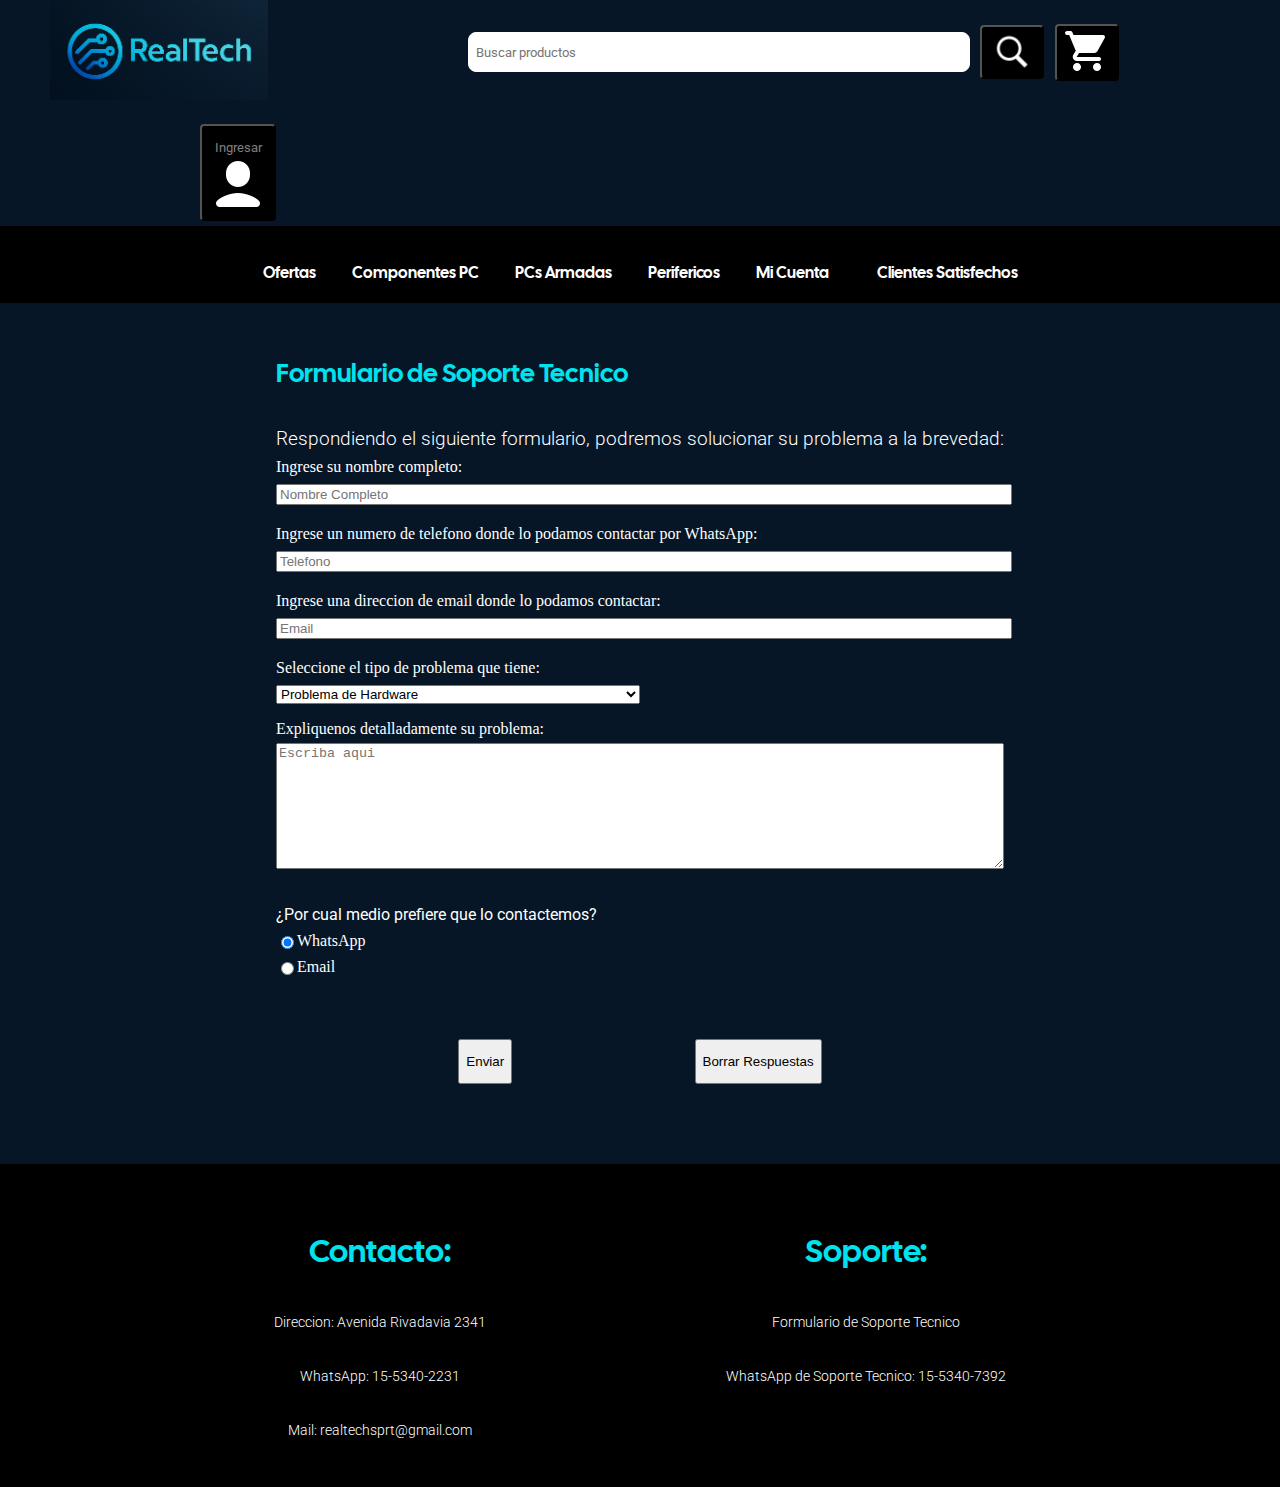
<file: 4 tp-maqueta/html/soporteTecnico.html>
<!DOCTYPE html>
<html lang="en">
<head>
    <meta charset="UTF-8">
    <meta name="viewport" content="width=device-width, initial-scale=1.0">
    <title>Formulario de Soporte</title>
    <link rel="stylesheet" href="../estilos/styles.css" />
    <link rel="stylesheet" href="../estilos/soporteTecnico.css" />
    <!--link a fuentes-->
    <link rel="preconnect" href="https://fonts.googleapis.com">
    <link rel="preconnect" href="https://fonts.gstatic.com" crossorigin>
    <link href="https://fonts.googleapis.com/css2?family=Cal+Sans&family=Mandali&display=swap" 
    rel="stylesheet"
    />
    <link
      href="https://fonts.googleapis.com/css2?family=Poppins:ital,wght@0,100;0,200;0,300;0,400;0,500;0,600;0,700;0,800;0,900;1,100;1,200;1,300;1,400;1,500;1,600;1,700;1,800;1,900&family=Roboto:ital,wght@0,100..900;1,100..900&display=swap"
      rel="stylesheet"
    />
    <!--vinculacion a booststrap-->
    <link href="https://cdn.jsdelivr.net/npm/bootstrap@5.3.5/dist/css/bootstrap.min.css" rel="stylesheet" integrity="sha384-SgOJa3DmI69IUzQ2PVdRZhwQ+dy64/BUtbMJw1MZ8t5HZApcHrRKUc4W0kG879m7" crossorigin="anonymous">

</head>
<body>
    <script src="https://cdn.jsdelivr.net/npm/bootstrap@5.3.5/dist/js/bootstrap.bundle.min.js" integrity="sha384-k6d4wzSIapyDyv1kpU366/PK5hCdSbCRGRCMv+eplOQJWyd1fbcAu9OCUj5zNLiq" crossorigin="anonymous"></script>

    <header>
      <div class="logo">
        <a href="index.html"
          ><img
            id="logo"
            src="../imagenes/logo realtech.png"
            alt="Logo RealTech"
          />
        </a>
      </div>

      <div class="BarraBusqueda">
        <input id="inputBuscar" placeholder="Buscar productos" />
        <button id="botonBuscar">
          <img src="../imagenes/icons8-search-50.png" id="pngBuscar" />
        </button>
      </div>
      <div class="carrito">
        <button id="botonCarrito"> <img src="../imagenes/icons8-shopping-cart-48.png" id="pngCarrito" /> </button>
      </div>
<div class="botonUser"> 
  <button id="botonUser"> 
  <p class="textoIconoUser">Ingresar</p>
  <img src="../imagenes/icons8-user-60.png" id="imagenIconoUser" alt="userIcono"></button>
</div>

      <nav class="linkSecciones">
        <ul id="listaSecciones">
          <li><a href="">Ofertas</a></li>
          <li>Componentes PC
            <ul class="subListaDropdown">
              <li><a href="">Procesadores</a></li>
              <li><a href="">Placas de Video</a></li>
              <li><a href="">Motherboards</a></li>
              <li><a href="">Memorias Ram</a></li>
              <li><a href="">Almacenamiento</a></li>
              <li><a href="">Fuentes de Poder</a></li>
              <li><a href="">Gabinetes</a></li>
              <li><a href="">Disipadores</a></li>
            </ul>
          </li>
          <li><a href="">PCs Armadas</a>
            <ul class="subListaDropdown">
              <li><a href="">PCs Intel</a></li>
              <li><a href="">PCs AMD</a></li>
            </ul>
          </li>
          <li>Perifericos
            <ul class="subListaDropdown">
              <li><a href="">Teclados</a></li>
              <li><a href="">Mouses</a></li>
              <li><a href="">Pads</a></li>
              <li><a href="">Auriculares</a></li>
              <li><a href="">Microfonos</a></li>
              <li><a href="">Camaras Web</a></li>
              <li><a href="">Monitores</a></li>
            </ul>
          </li>
          <li><a href="">Mi Cuenta</a>
            <ul class="subListaDropdown">
              <li><a href="">Iniciar Sesion</a></li>
              <li><a href="">Historial de Compras</a></li>
              <li><a href="">Favoritos</a></li>
            </ul>
          </li>
          <li><a href="galeria.html">Clientes Satisfechos</a></li>
        </ul>

      </nav>
    </header>
    <main>

<section class="formulario">
<h1 class="tituloFormSprt">Formulario de Soporte Tecnico</h1>
<p class="introForm">Respondiendo el siguiente formulario, podremos solucionar su problema a la brevedad:</p>

<form id="formularioSoporte" >
<div id="formulario">

  <div class="datosPersonales">
    <label for="inputNombreCompletoSprt">Ingrese su nombre completo:</label>
    <input type="text" name="Nombre Completo" placeholder="Nombre Completo" id="inputNombreCompletoSprt" required>
  </div>
  <div class="datosPersonales">
   <label for="inputTelefonoSprt">Ingrese un numero de telefono donde lo podamos contactar por WhatsApp:</label>
    <input type="text" name="Telefono" placeholder="Telefono" id="inputTelefonoSprt" autocomplete="off" required>
  </div>
  <div class="datosPersonales">
    <label for="inputEmailSprt">Ingrese una direccion de email donde lo podamos contactar:</label>
    <input type="text" name="Email" placeholder="Email" id  ="inputEmailSprt" required autocomplete="off"> 
  </div>
    <div class="seleccionProblema">
      <label for="selectProblema">Seleccione el tipo de problema que tiene:</label>
      <select id="selectProblema">
        <option value="Problema de Hardware">Problema de Hardware</option>
        <option value="Problema de Software">Problema de Software</option>
        <option value="Problema con el Envio">Problema con el Envio</option>
        <option value="Problema con el Pago">Problema con el Pago</option>
        <option value="Otro">Otro</option>
      </select>
 
       <!-- Campo de texto oculto al inicio -->
      <div id="otroInput" >
        <label for="otroTexto">Especificá:</label>
        <input type="text" id="otroTexto" name="otroTexto" required>
      </div>

      <script src="../js/formulario.js"></script> 
     
    </div>
      <div class="explicacionProblema">
        <label for="explicacionProblema">Expliquenos detalladamente su problema:</label>
        <textarea id="explicacionProblema" name="explicacionProblema" rows="8" cols="70" placeholder="Escriba aqui"></textarea>
      </div>
      <div class="preferenciaContacto">
        <p class="textoPreferenciaContacto">¿Por cual medio prefiere que lo contactemos?</p>
        <div class="inputRadio">
          <input type="radio" id="Telefono" name="preferencia" value="Telefono" checked autocomplete="off"/>
          <label for="Telefono">WhatsApp</label>
        </div>
        <div class="inputRadio">
          <input type="radio" id="Email" name="preferencia" value="Email" autocomplete="off" />
          <label for="Email">Email</label>
        </div>
      </div>
      <div class="botonSubmitReset">
        <button type="submit" id="botonEnviar">Enviar</button>
        <button type="reset" id="botonReset">Borrar Respuestas</button>
      </div>
</div>

</div>
</form>

</section>

        
    </main>
    <footer>
        <div class="contactoSoporte">
        <h3 class="tituloFooter">Contacto:</h3>
          <p class="datosContacto">Direccion: Avenida Rivadavia 2341</p>
          <p class="datosContacto">WhatsApp: 15-5340-2231</p>
          <p class="datosContacto">Mail: realtechsprt@gmail.com</p>
        </div>  
        <div class="contactoSoporte">
          <h3 class="tituloFooter">Soporte:</h3>
            <p class="datosSoporte"><a href="soporteTecnico.html">Formulario de Soporte Tecnico</a></p>
            <p class="datosSoporte">WhatsApp de Soporte Tecnico: 15-5340-7392</p>
  
        </div>
    </footer>
</body>
</html>
</file>
<file: estilos/styles.css>
@import url("../estilos/cosasroot.css");
@import url("../estilos/header.css");
@import url("../estilos/footer.css");


body { 
  background-color: #061626 !important;
  display: flex;
  flex-direction: column;
  padding: 0;
  margin: 0;
}

main {
  display: flex;
  flex-direction: column;
  align-items: center;

}


  .textoInicial {
    margin-top: 0.9rem;
    font-family: var(--fuente-cuerpo);
    font-weight: 400;
    font-style:normal;
    color: var(--color-2);
    font-size: var(--fuente-tamaño-cuerpo2);
    
  }

div.separador {
    margin-left: 42%;
    margin-top: 20px;
    width: 100%;
  }

  h2.titulo {
    font-family: var(--fuente-seccion);
    font-weight: var(--font-weight-encabezados);
    font-size: var(--fuente-tamaño-titulos);
    color: var(--color-1);
    margin: 0;
    
  }

section.cardProductos {
    display: flex;
    flex-direction: row;
    justify-content: center;
    align-items: center;
    width: 75vw;
    overflow: hidden;
    gap: 10px;
  }
div.wholeCard {
    background-color: #000;
    display: flex;
    flex-direction: column;
    justify-content: end;
    align-items: center;
    box-sizing: border-box;
    border-radius: 8px;
    padding: 1em;
    margin-top: 10px;
    height: 310px;
    width: auto;
    overflow: hidden;
}

div.wholeCard:hover {
    transform: translateY(-10px);
    transition: 0.3s;
    cursor: pointer;
}
.imageCard {
    display: flex;
    justify-content: center;
    align-items: center;
    margin-bottom: 0.7rem;
    width: 10vw;
    height: 10vw;
    background-color: #fff;
    border-radius: 4px;
    object-fit: cover;
}

div.cardInfo {
    overflow: hidden;
    transform: translateY(0px);

}

div.wholeCard div.cardInfo {
  transition: 1s;
}

h3.nombreProducto {
    font-family: var(--fuente-cuerpo);
    font-weight: var(--font-weight-cuerpo);
    font-size: var(--fuente-tamaño-cuerpo);
    color: var(--color-2);
    width: 10vw;
    margin-bottom: 0.3rem;
  }

h3.precioProducto {
    font-family: var(--fuente-seccion);
    font-weight: var(--font-weight-titulos);
    font-size: 1.3vw;
    color: var(--color-2);
    width: 10vw;
    margin: 0;
  }

  #sidebarElementos {
    display: flex;
    flex-direction: column;
    font-family: "roboto", sans-serif;
    font-weight: --font-weight-filtros;
    color: var(--color-2);
  }

  footer {
    display: flex;
    justify-content: space-evenly;
    border: 10px solid #000;
    margin-top: 5rem;
    padding: 1.5rem;
    background-color: #000;
  }
 
  .contactoSoporte {
    display: flex;
    flex-direction: column;
    align-items: center;
    padding: 0;
    margin: 0;
    gap: 0.5rem;
  }

  .tituloFooter {
    color: var(--color-1);
    font-family: var(--fuente-seccion);
    font-weight: var(--font-weight-titulos);
    font-size: 2rem;
    align-items: start;
    margin-bottom: 20px;
    
  }
  p.datosContacto {
    color: var(--color-2);
    font-family: var(--fuente-cuerpo);
    font-weight: var(--font-weight-cuerpo);
    font-size: var(--fuente-tamaño-cuerpo);
  }
p.datosSoporte {
    color: var(--color-2);
    font-family: var(--fuente-cuerpo);
    font-weight: var(--font-weight-cuerpo);
    font-size: var(--fuente-tamaño-cuerpo);
  }

  p.datosSoporte > a {
    color: var(--color-2);
    font-weight: var(--font-weight-cuerpo);
    text-decoration: none;
  }

  
 
 
  
  @media (max-width: 768px) {
    body {
      font-size: 60%;
    }
  }
</file>
<file: estilos/galeria.css>
section.galeria {
    
    width: 80%;
    margin: auto;
    margin-top: 20px;
    margin-bottom: 50px;
    display: grid;
    grid-template-columns: repeat(3, 1fr);
    grid-template-rows: 28vw;
    grid-gap: 10px;
}

section.galeria div.imagenGaleria {
    width: 100%;
    height: 100%;
    object-fit:cover;
}

section.galeria div.imagenGaleria img.imgGal {
    width: 100%;
    height: 100%;
    object-fit:cover;

}
</file>
<file: estilos/soporteTecnico.css>
section.formulario{
    display: flex;
    flex-direction: column;
    height: 100%;
    justify-content: center;
    margin-top: 4vh;
}

h1.tituloFormSprt {
    font-family: var(--fuente-seccion);
    font-weight: var(--font-weight-encabezados);
    font-size: var(--fuente-tamaño-titulos);
    color: var(--color-1);
    
}

p.introForm {
    font-family: var(--fuente-cuerpo);
    font-weight: var(--font-weight-cuerpo);
    font-size: var(--fuente-tamaño-cuerpo2);
    color: var(--color-2);margin-bottom: 8px;
    
}

div.datosPersonales {
    display: flex;
    flex-direction: column;
    justify-content: center;
    align-content: center;
    color: var(--color-2);
    width: 100%;
}

div.datosPersonales > input {
    width: 100%;
    margin: 8px 0 20px 0;
}

div.seleccionProblema {
    display: flex;
    flex-direction: column;
    justify-content: center;
    align-content: center;
    color: var(--color-2);
    width: 50%;
   
}
div.seleccionProblema > label {
    margin-bottom: 8px;
}
select#selectProblema {
    cursor: pointer;
}
div#otroInput{
    display: none; 
    margin-top: 10px;
    width: 15vw;
}

div.explicacionProblema {
    display: flex;
    flex-direction: column;
    justify-content: center;
    align-content: center;
    color: var(--color-2);
    width: 100%;
    margin: 8px 0 20px 0;
}

div.explicacionProblema > label {margin: 8px 0 5px 0;}

div.preferenciaContacto {
    display: flex;
    flex-direction: column;
    justify-content: center;
    align-content: center;
    color: var(--color-2);
    width: 100%;
}

div.preferenciaContacto div.inputRadio{
    display: flex;
    flex-direction: row;
    align-content: center;
    color: var(--color-2);
    width: 100%;
    margin: 8px 0 0 0;
}
div.preferenciaContacto > p.textoPreferenciaContacto {
    font-family: var(--fuente-cuerpo);
    color: var(--color-2);
    margin-bottom: 0;
}

div.botonSubmitReset {
    display: flex;
    flex-wrap: wrap;
    flex-direction: row;
    justify-content: space-evenly;
    margin-top: 7vh;
    width: 100%;
}

div.botonSubmitReset > button {
    height: 5vh;
    display: flex;
    align-content: center;
    justify-content: center;
    align-items: center;
    justify-items: center;
    
/* */
}
</file>
<file: 4 tp-maqueta/estilos/styles.css>
@import url("../estilos/cosasroot.css");
@import url("../estilos/header.css");
@import url("../estilos/footer.css");


body { 
  background-color: #061626 !important;
  display: flex;
  flex-direction: column;
  padding: 0;
  margin: 0;
}

main {
  display: flex;
  flex-direction: column;
  align-items: center;

}


  .textoInicial {
    margin-top: 0.9rem;
    font-family: var(--fuente-cuerpo);
    font-weight: 400;
    font-style:normal;
    color: var(--color-2);
    font-size: var(--fuente-tamaño-cuerpo2);
    
  }

div.separador {
    margin-left: 42%;
    margin-top: 20px;
    width: 100%;
  }

  h2.titulo {
    font-family: var(--fuente-seccion);
    font-weight: var(--font-weight-encabezados);
    font-size: var(--fuente-tamaño-titulos);
    color: var(--color-1);
    margin: 0;
    
  }

section.cardProductos {
    display: flex;
    flex-direction: row;
    justify-content: center;
    align-items: center;
    width: 75vw;
    overflow: hidden;
    gap: 10px;
  }
div.wholeCard {
    background-color: #000;
    display: flex;
    flex-direction: column;
    justify-content: end;
    align-items: center;
    box-sizing: border-box;
    border-radius: 8px;
    padding: 1em;
    margin-top: 10px;
    height: 310px;
    width: auto;
    overflow: hidden;
}

div.wholeCard:hover {
    transform: translateY(-10px);
    transition: 0.3s;
    cursor: pointer;
}
.imageCard {
    display: flex;
    justify-content: center;
    align-items: center;
    margin-bottom: 0.7rem;
    width: 10vw;
    height: 10vw;
    background-color: #fff;
    border-radius: 4px;
    object-fit: cover;
}

div.cardInfo {
    overflow: hidden;
    transform: translateY(0px);

}

div.wholeCard div.cardInfo {
  transition: 1s;
}

h3.nombreProducto {
    font-family: var(--fuente-cuerpo);
    font-weight: var(--font-weight-cuerpo);
    font-size: var(--fuente-tamaño-cuerpo);
    color: var(--color-2);
    width: 10vw;
    margin-bottom: 0.3rem;
  }

h3.precioProducto {
    font-family: var(--fuente-seccion);
    font-weight: var(--font-weight-titulos);
    font-size: 1.3vw;
    color: var(--color-2);
    width: 10vw;
    margin: 0;
  }

  #sidebarElementos {
    display: flex;
    flex-direction: column;
    font-family: "roboto", sans-serif;
    font-weight: --font-weight-filtros;
    color: var(--color-2);
  }

  footer {
    display: flex;
    justify-content: space-evenly;
    border: 10px solid #000;
    margin-top: 5rem;
    padding: 1.5rem;
    background-color: #000;
  }
 
  .contactoSoporte {
    display: flex;
    flex-direction: column;
    align-items: center;
    padding: 0;
    margin: 0;
    gap: 0.5rem;
  }

  .tituloFooter {
    color: var(--color-1);
    font-family: var(--fuente-seccion);
    font-weight: var(--font-weight-titulos);
    font-size: 2rem;
    align-items: start;
    margin-bottom: 20px;
    
  }
  p.datosContacto {
    color: var(--color-2);
    font-family: var(--fuente-cuerpo);
    font-weight: var(--font-weight-cuerpo);
    font-size: var(--fuente-tamaño-cuerpo);
  }
p.datosSoporte {
    color: var(--color-2);
    font-family: var(--fuente-cuerpo);
    font-weight: var(--font-weight-cuerpo);
    font-size: var(--fuente-tamaño-cuerpo);
  }

  p.datosSoporte > a {
    color: var(--color-2);
    font-weight: var(--font-weight-cuerpo);
    text-decoration: none;
  }

  
 
 
  
  @media (max-width: 768px) {
    body {
      font-size: 60%;
    }
  }
</file>
<file: 4 tp-maqueta/estilos/galeria.css>
section.galeria {
    
    width: 80%;
    margin: auto;
    margin-top: 20px;
    margin-bottom: 50px;
    display: grid;
    grid-template-columns: repeat(3, 1fr);
    grid-template-rows: 28vw;
    grid-gap: 10px;
}

section.galeria div.imagenGaleria {
    width: 100%;
    height: 100%;
    object-fit:cover;
}

section.galeria div.imagenGaleria img.imgGal {
    width: 100%;
    height: 100%;
    object-fit:cover;

}
</file>
<file: 4 tp-maqueta/estilos/soporteTecnico.css>
section.formulario{
    display: flex;
    flex-direction: column;
    height: 100%;
    justify-content: center;
    margin-top: 4vh;
}

h1.tituloFormSprt {
    font-family: var(--fuente-seccion);
    font-weight: var(--font-weight-encabezados);
    font-size: var(--fuente-tamaño-titulos);
    color: var(--color-1);
    
}

p.introForm {
    font-family: var(--fuente-cuerpo);
    font-weight: var(--font-weight-cuerpo);
    font-size: var(--fuente-tamaño-cuerpo2);
    color: var(--color-2);margin-bottom: 8px;
    
}

div.datosPersonales {
    display: flex;
    flex-direction: column;
    justify-content: center;
    align-content: center;
    color: var(--color-2);
    width: 100%;
}

div.datosPersonales > input {
    width: 100%;
    margin: 8px 0 20px 0;
}

div.seleccionProblema {
    display: flex;
    flex-direction: column;
    justify-content: center;
    align-content: center;
    color: var(--color-2);
    width: 50%;
   
}
div.seleccionProblema > label {
    margin-bottom: 8px;
}
select#selectProblema {
    cursor: pointer;
}
div#otroInput{
    display: none; 
    margin-top: 10px;
    width: 15vw;
}

div.explicacionProblema {
    display: flex;
    flex-direction: column;
    justify-content: center;
    align-content: center;
    color: var(--color-2);
    width: 100%;
    margin: 8px 0 20px 0;
}

div.explicacionProblema > label {margin: 8px 0 5px 0;}

div.preferenciaContacto {
    display: flex;
    flex-direction: column;
    justify-content: center;
    align-content: center;
    color: var(--color-2);
    width: 100%;
}

div.preferenciaContacto div.inputRadio{
    display: flex;
    flex-direction: row;
    align-content: center;
    color: var(--color-2);
    width: 100%;
    margin: 8px 0 0 0;
}
div.preferenciaContacto > p.textoPreferenciaContacto {
    font-family: var(--fuente-cuerpo);
    color: var(--color-2);
    margin-bottom: 0;
}

div.botonSubmitReset {
    display: flex;
    flex-wrap: wrap;
    flex-direction: row;
    justify-content: space-evenly;
    margin-top: 7vh;
    width: 100%;
}

div.botonSubmitReset > button {
    height: 5vh;
    display: flex;
    align-content: center;
    justify-content: center;
    align-items: center;
    justify-items: center;
    
/* */
}
</file>
